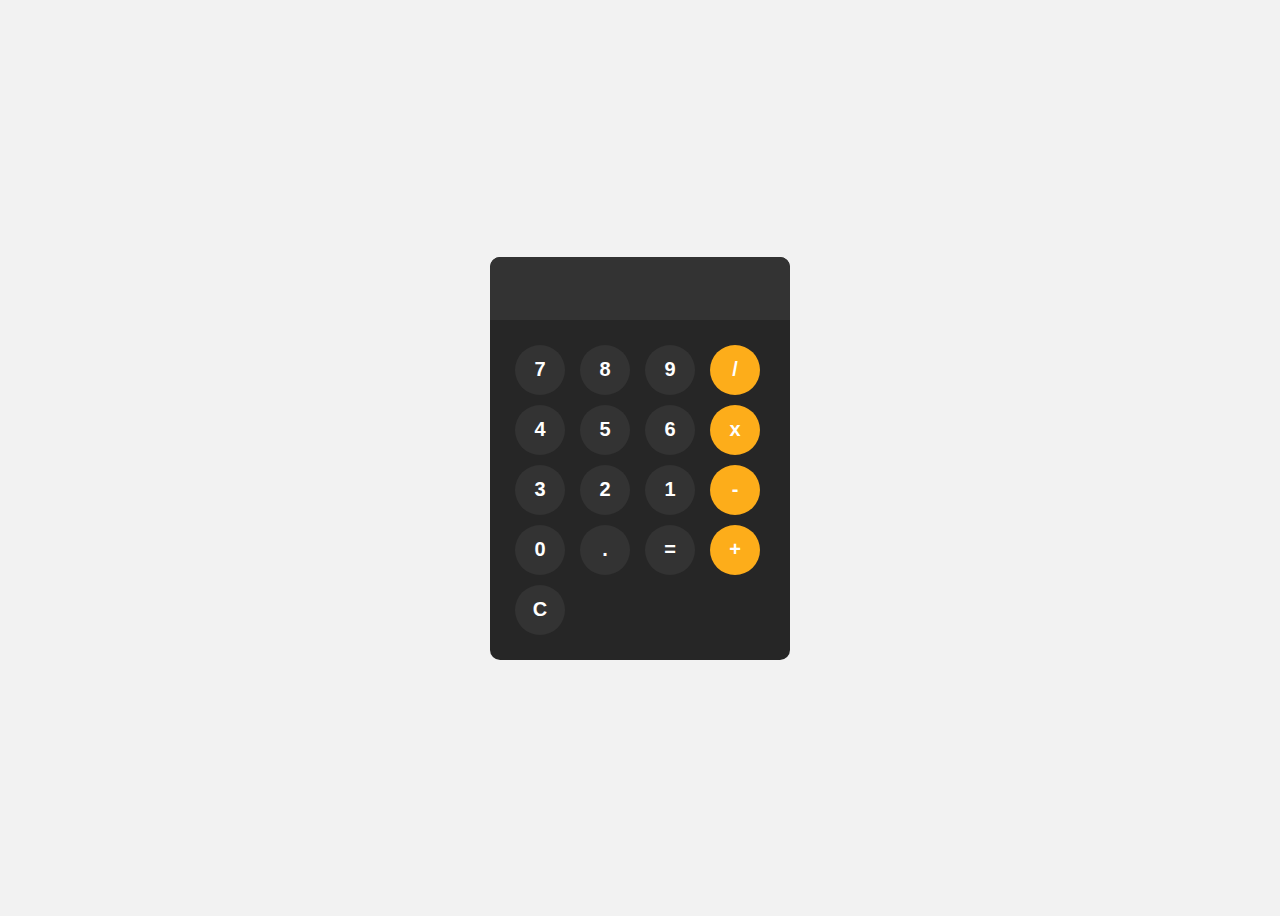
<file: index.html>
<!DOCTYPE html>
<html lang="en">
  <head>
    <meta charset="UTF-8">
    <meta name="viewport" content="width=device-width, initial-scale=1.0">
    <title>Calculator project</title>
    <link rel="stylesheet" href="style/calculator.css">
  </head>
  <body>
    <div id="Calculator">
        <input id="Display" type="text" readonly>
        <div id="key">
          <button onclick="allColume('7')">7</button>
          <button onclick="allColume('8')">8</button>
          <button onclick="allColume('9')">9</button>
          <button onclick="allColume('/')" class="different-opration">/</button>
          <button onclick="allColume('4')">4</button>
          <button onclick="allColume('5')">5</button>
          <button onclick="allColume('6')">6</button>
          <button onclick="allColume('*')" class="different-opration">x</button>
          <button onclick="allColume('3')">3</button>
          <button onclick="allColume('2')">2</button>
          <button onclick="allColume('1')">1</button>
          <button onclick="allColume('-')" class="different-opration">-</button>
          <button onclick="allColume('0')">0</button>
          <button onclick="allColume('.')">.</button>
          <button onclick="calculat()">=</button>
          <button onclick="allColume('+')" class="different-opration">+</button>
          <button onclick="clearAll()">C</button>
        </div>
    </div>
    <script src="javascript/calculator.js"></script>
  </body>

</html>
</file>
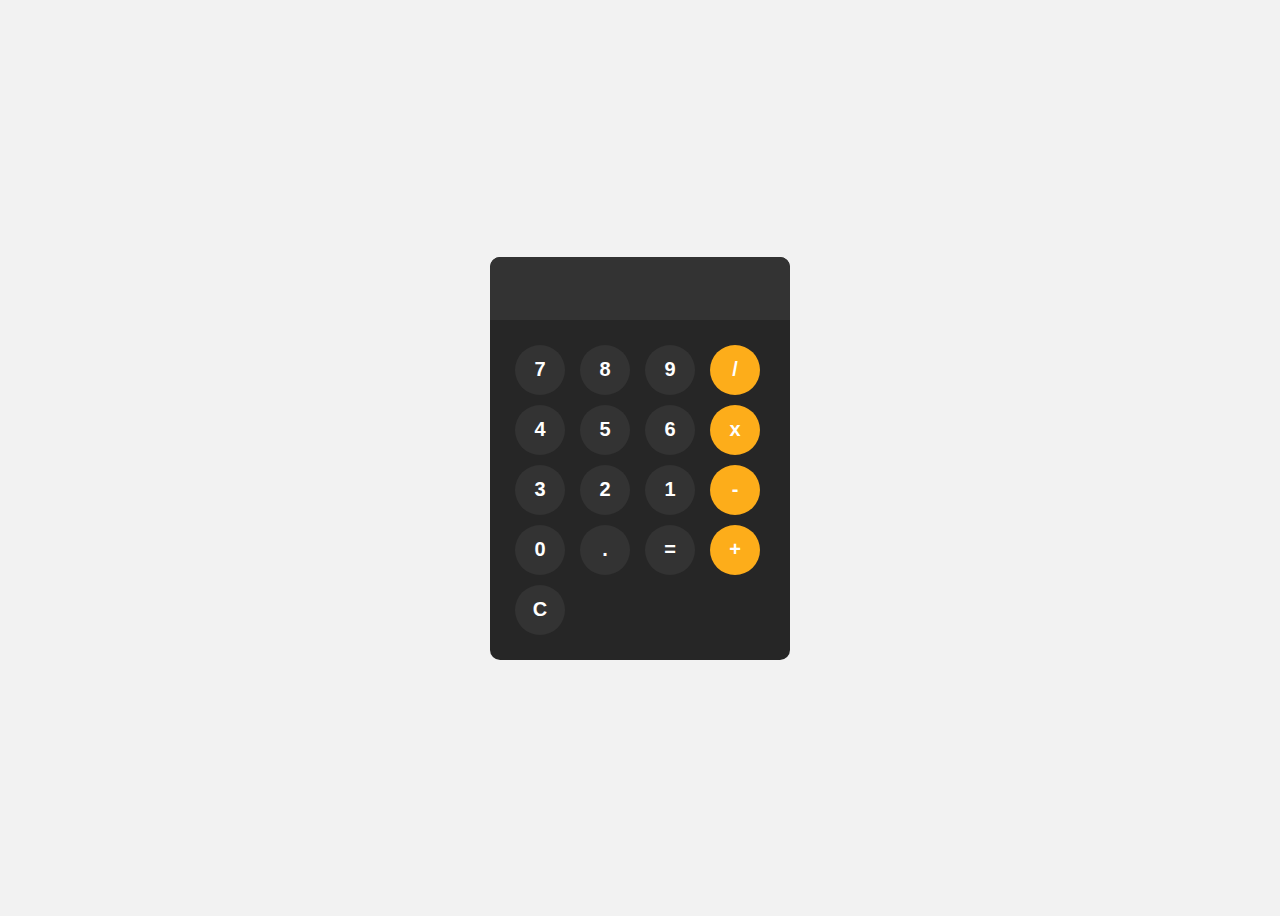
<file: javascript.html>
<!DOCTYPE html>
<html lang="en">
  <head>
    <meta charset="UTF-8">
    <meta name="viewport" content="width=device-width, initial-scale=1.0">
    <title>Calculator project</title>
    <link rel="stylesheet" href="style/calculator.css">
  </head>
  <body>
    <div id="Calculator">
        <input id="Display" type="text" readonly>
        <div id="key">
          <button onclick="allColume('7')">7</button>
          <button onclick="allColume('8')">8</button>
          <button onclick="allColume('9')">9</button>
          <button onclick="allColume('/')" class="different-opration">/</button>
          <button onclick="allColume('4')">4</button>
          <button onclick="allColume('5')">5</button>
          <button onclick="allColume('6')">6</button>
          <button onclick="allColume('*')" class="different-opration">x</button>
          <button onclick="allColume('3')">3</button>
          <button onclick="allColume('2')">2</button>
          <button onclick="allColume('1')">1</button>
          <button onclick="allColume('-')" class="different-opration">-</button>
          <button onclick="allColume('0')">0</button>
          <button onclick="allColume('.')">.</button>
          <button onclick="calculat()">=</button>
          <button onclick="allColume('+')" class="different-opration">+</button>
          <button onclick="clearAll()">C</button>
        </div>
    </div>
    <script src="javascript/calculator.js"></script>
  </body>
</html>
</file>
<file: style/calculator.css>
body{
        display: flex;
        justify-content: center;
        align-items: center;
        height: 100vh;
        background-color:hsl(0, 0%, 95%);
      }
      #Display{
        width: 100%;
        padding: 20px;
        font-size: 20px;
        border: none;
        background-color:hsl(0, 0%, 20%);
        color: white;
        text-align: left;
      }
      #Calculator{
        font-family: Arial,sans-serif;
        background-color:hsl(0, 0%, 15%);
        max-width: 300px;
        border-radius: 10px;
        overflow: hidden;
      }
      button{
        height: 50px;
        width: 50px;
        border-radius: 25px;
        border: none;
        background-color:hsl(0, 0%, 20%);
        color: white;
        font-size: 20px;
        font-weight: bold;
        cursor: pointer;
      }
      button:hover{
      background-color:hsl(0, 0%, 40%);

      }
      button:active{
         background-color:hsl(0, 0%, 50%);
      }
      #key{
        display: grid;
        grid-template-columns: repeat(4, 1fr);
        
        padding: 25px;
        gap: 10px;
      }
      .different-opration{
        background-color: rgb(253, 173, 26);
      }
      .different-opration:hover{
        background-color: hsl(39, 100%, 50%);
      }
      .different-opration:active{
        background-color: hsl(39, 100%, 60%);;
      }
</file>
